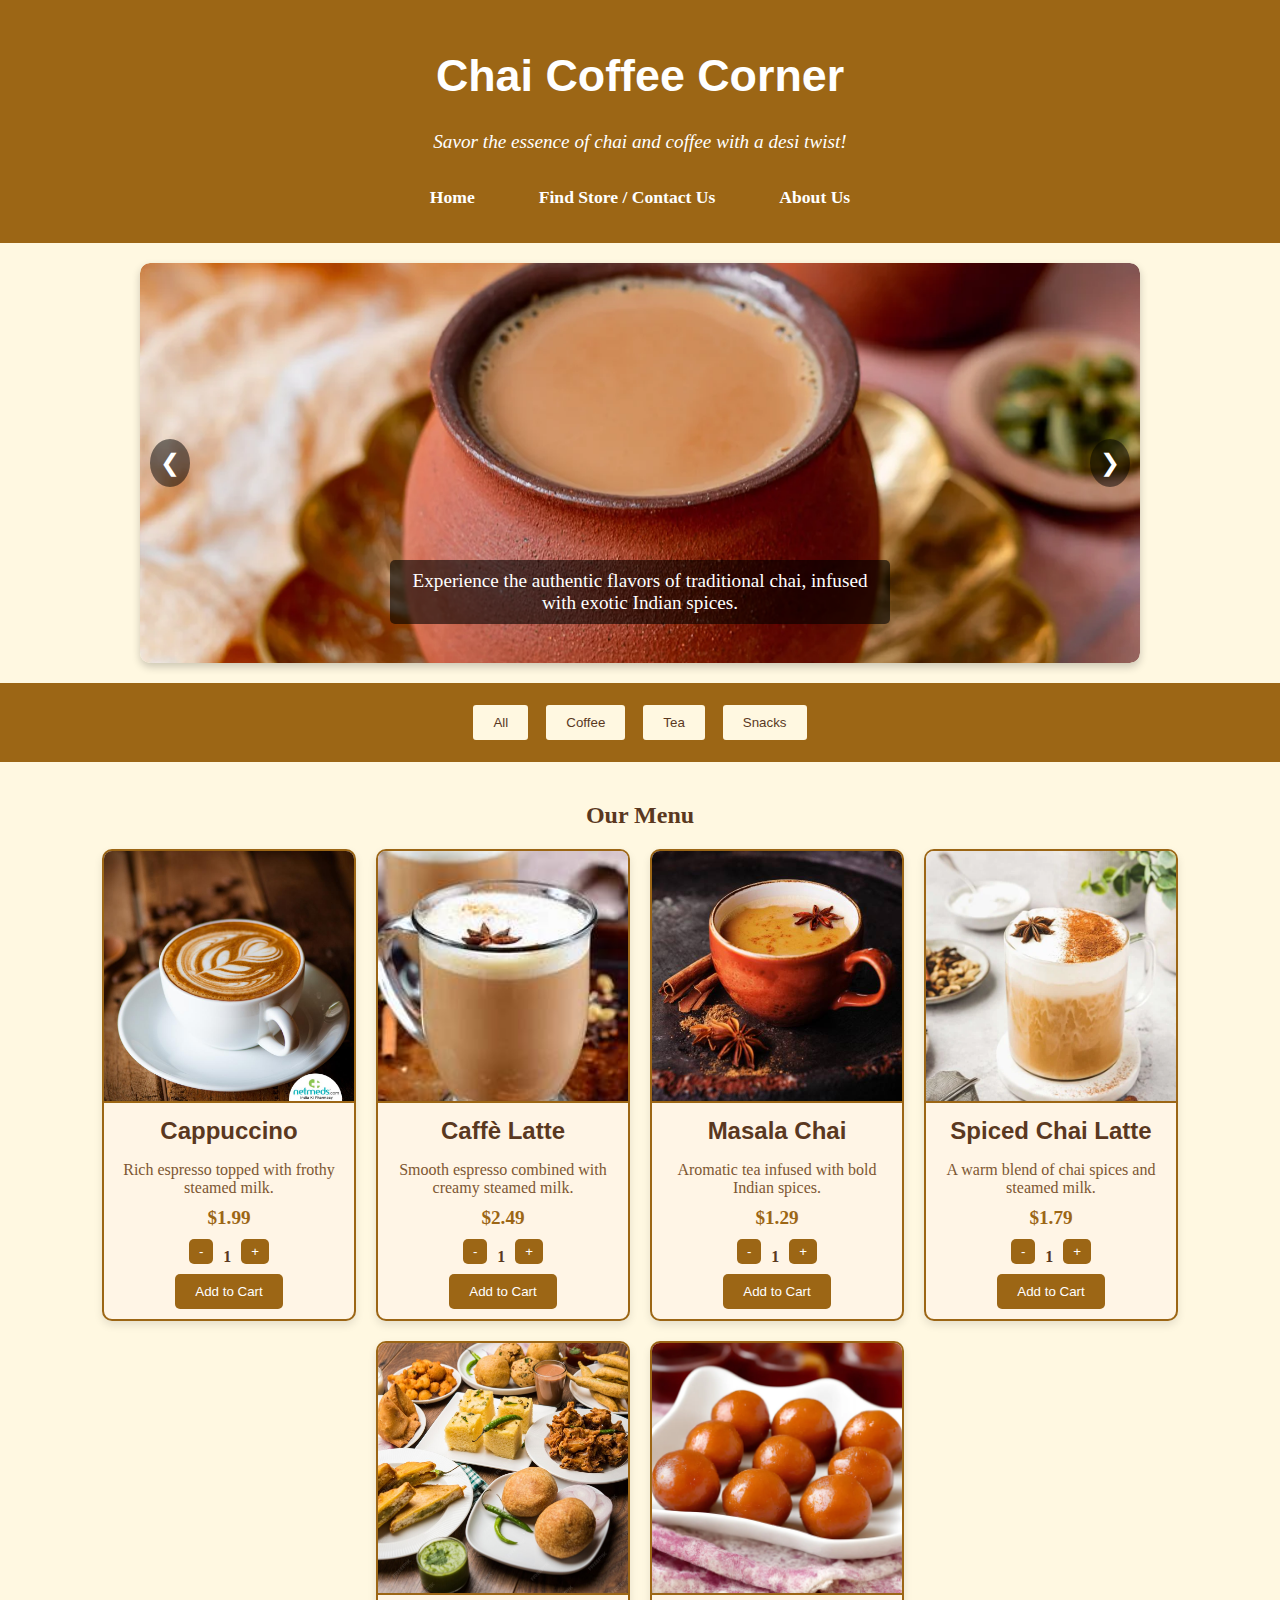
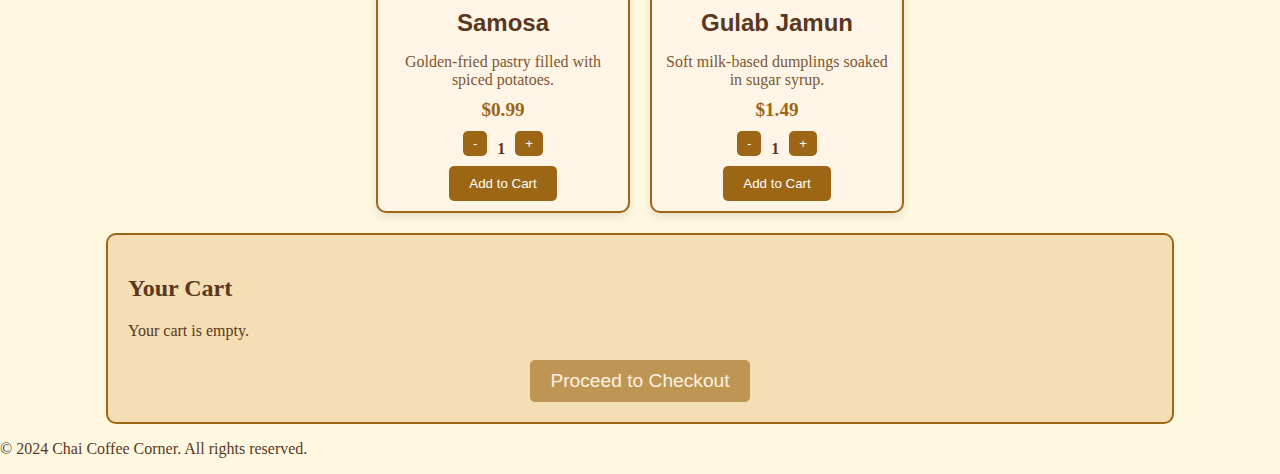
<file: index.html>
<!DOCTYPE html>
<html lang="en">
<head>
    <meta charset="UTF-8">
    <meta name="viewport" content="width=device-width, initial-scale=1.0">
    <title>Chai Coffee Corner</title>
    <link rel="stylesheet" href="styles.css">
</head>
<body>
    <header>
        <h1>Chai Coffee Corner</h1>
        <p>Savor the essence of chai and coffee with a desi twist!</p>
        <nav>
            <a href="index.html">Home</a>
            <a href="find_store.html">Find Store / Contact Us</a>
            <a href="about.html">About Us</a>
        </nav>
    </header>
    

    <section id="slideshow">
        <div class="slide">
            <img src="images/slide1.jpg" alt="Authentic Chai">
            <p>Experience the authentic flavors of traditional chai, infused with exotic Indian spices.</p>
        </div>
        <div class="slide">
            <img src="images/slide2.jpg" alt="Classic Coffee">
            <p>Sip on our freshly brewed coffee, made with premium beans sourced globally.</p>
        </div>
        <div class="slide">
            <img src="images/slide3.jpg" alt="Delicious Snacks">
            <p>Pair your favorite beverage with our delicious snacks for a perfect treat.</p>
        </div>
        <button id="prev" onclick="changeSlide(-1)">&#10094;</button>
        <button id="next" onclick="changeSlide(1)">&#10095;</button>
    </section>

    <nav>
        <button class="menu-tab" data-category="all">All</button>
        <button class="menu-tab" data-category="coffee">Coffee</button>
        <button class="menu-tab" data-category="tea">Tea</button>
        <button class="menu-tab" data-category="snacks">Snacks</button>
    </nav>

    <main>
        <section id="menu-section">
            <h2>Our Menu</h2>
            <div id="menu-container"></div>
        </section>

        <section id="cart-section">
            <h2>Your Cart</h2>
            <div id="cart-container">
                <p>Your cart is empty.</p>
            </div>
            <!-- Proceed to Checkout Button -->
            <div id="checkout-section">
                <button id="checkout-btn" disabled>Proceed to Checkout</button>
            </div>
        </section>
    </main>

    <footer>
        <p>&copy; 2024 Chai Coffee Corner. All rights reserved.</p>
    </footer>

    <script src="script.js"></script>
</body>
</html>
</file>
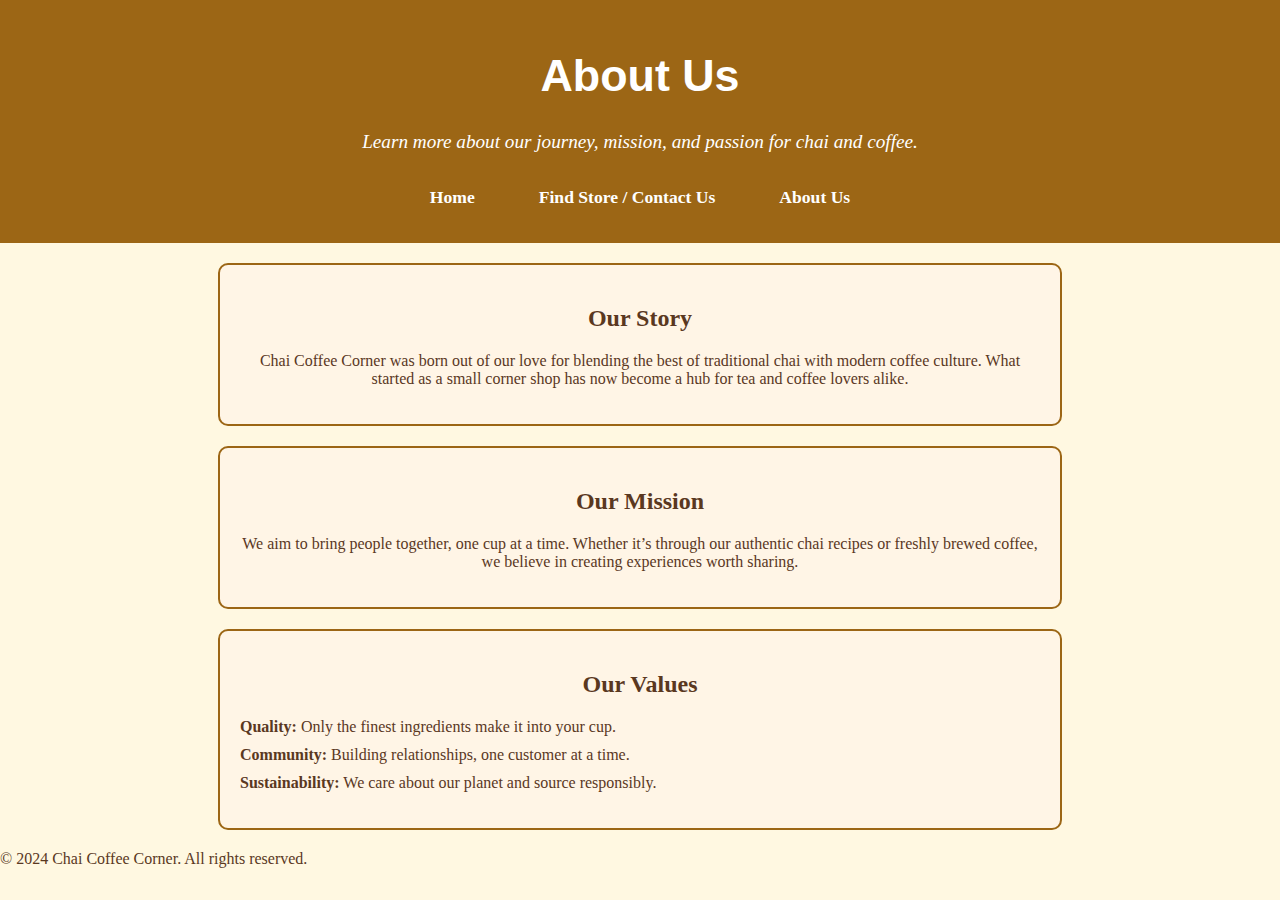
<file: About.html>
<!DOCTYPE html>
<html lang="en">
<head>
    <meta charset="UTF-8">
    <meta name="viewport" content="width=device-width, initial-scale=1.0">
    <title>About Us</title>
    <link rel="stylesheet" href="styles.css">
</head>
<body>
    <header>
        <h1>About Us</h1>
        <p>Learn more about our journey, mission, and passion for chai and coffee.</p>

        <nav>
            <a href="index.html">Home</a>
            <a href="find_store.html">Find Store / Contact Us</a>
            <a href="about.html">About Us</a>
        </nav>
    </header>

    <main>
        <section id="about">
            <h2>Our Story</h2>
            <p>Chai Coffee Corner was born out of our love for blending the best of traditional chai with modern coffee culture. 
            What started as a small corner shop has now become a hub for tea and coffee lovers alike.</p>
        </section>

        <section id="mission">
            <h2>Our Mission</h2>
            <p>We aim to bring people together, one cup at a time. Whether it’s through our authentic chai recipes or freshly brewed coffee, 
            we believe in creating experiences worth sharing.</p>
        </section>

        <section id="values">
            <h2>Our Values</h2>
            <ul>
                <li><strong>Quality:</strong> Only the finest ingredients make it into your cup.</li>
                <li><strong>Community:</strong> Building relationships, one customer at a time.</li>
                <li><strong>Sustainability:</strong> We care about our planet and source responsibly.</li>
            </ul>
        </section>
    </main>

    <footer>
        <p>&copy; 2024 Chai Coffee Corner. All rights reserved.</p>
    </footer>
</body>
</html>
</file>
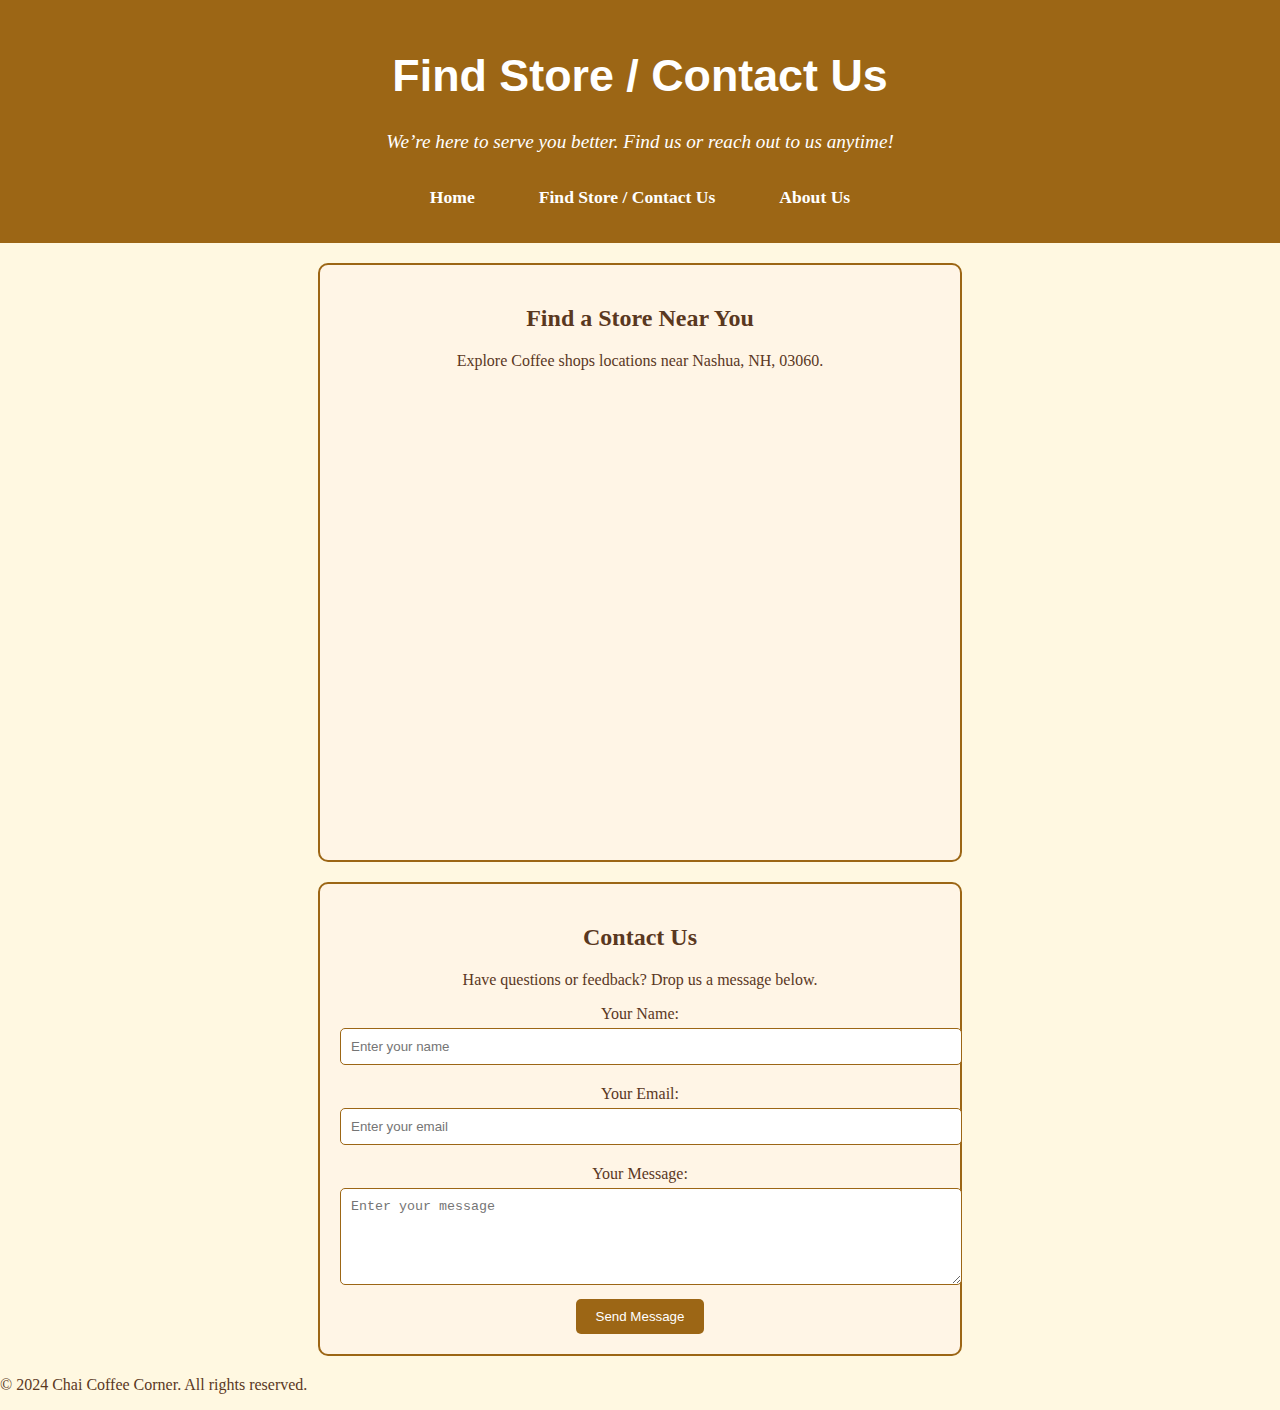
<file: find_store.html>
<!DOCTYPE html>
<html lang="en">
<head>
    <meta charset="UTF-8">
    <meta name="viewport" content="width=device-width, initial-scale=1.0">
    <title>Find Store / Contact Us</title>
    <link rel="stylesheet" href="styles.css">
</head>
<body>
    <header>
        <h1>Find Store / Contact Us</h1>
        <p>We’re here to serve you better. Find us or reach out to us anytime!</p>

            <nav>
                <a href="index.html">Home</a>
                <a href="find_store.html">Find Store / Contact Us</a>
                <a href="about.html">About Us</a>
            </nav>

    </header>

    <main>
        <!-- Find Store Section -->
        <section id="find-store">
            <h2>Find a Store Near You</h2>
            <p>Explore Coffee shops locations near Nashua, NH, 03060.</p>
            <!-- Embedded Google Map -->
            <div id="map-container">
                <iframe 
                    src="https://www.google.com/maps/embed?pb=!1m18!1m12!1m3!1d2937.9484917161663!2d-71.46756668453164!3d42.76463547916208!2m3!1f0!2f0!3f0!3m2!1i1024!2i768!4f13.1!3m3!1m2!1s0x89e3bb0ac220eea3%3A0xc3d6fc4f1d95d58f!2sStarbucks!5e0!3m2!1sen!2sus!4v1692368472786!5m2!1sen!2sus" 
                    width="100%" 
                    height="450" 
                    style="border:0;" 
                    allowfullscreen="" 
                    loading="lazy" 
                    referrerpolicy="no-referrer-when-downgrade">
                </iframe>
            </div>
        </section>

        <!-- Contact Us Section -->
        <section id="contact-us">
            <h2>Contact Us</h2>
            <p>Have questions or feedback? Drop us a message below.</p>
            <form id="contact-form">
                <label for="name">Your Name:</label>
                <input type="text" id="name" name="name" placeholder="Enter your name" required>
                
                <label for="email">Your Email:</label>
                <input type="email" id="email" name="email" placeholder="Enter your email" required>
                
                <label for="message">Your Message:</label>
                <textarea id="message" name="message" placeholder="Enter your message" rows="5" required></textarea>
                
                <button type="submit">Send Message</button>
            </form>
        </section>
    </main>

    <footer>
        <p>&copy; 2024 Chai Coffee Corner. All rights reserved.</p>
    </footer>
</body>
</html>
</file>
<file: styles.css>
/* General Styles */
body {
    font-family: 'Georgia', serif;
    margin: 0;
    padding: 0;
    background-color: #fff8e1; /* Warm chai-inspired background */
    color: #5a381f; /* Deep chai-brown color for text */
}

/* Header Styles */

header nav {
    margin-top: 10px;
}

header nav a {
    margin: 0 15px;
    text-decoration: none;
    color: #fff;
    font-weight: bold;
    font-size: 1.1rem;
}

header nav a:hover {
    color: #f5deb3;
}

header {
    background-color: #9c6615; /* Rich coffee-inspired brown */
    color: white;
    padding: 20px 0;
    text-align: center;
}

header h1 {
    font-size: 2.8rem;
    font-family: 'Cursive', sans-serif;
}

header p {
    font-size: 1.2rem;
    font-style: italic;
}

/* Navigation Tabs */
nav {
    background-color: #9c6615; /* Rich coffee brown */
    padding: 15px 0;
    text-align: center;
}

nav a {
    color: #fff; /* White text */
    text-decoration: none;
    font-weight: bold;
    margin: 0 20px;
    font-size: 1.2rem;
    padding: 10px 15px;
    border-radius: 5px; /* Slightly rounded corners */
    transition: background-color 0.3s ease, color 0.3s ease;
}

nav a:hover {
    background-color: #f5deb3; /* Light wheat color for hover effect */
    color: #9c6615; /* Rich brown text for contrast */
}

.menu-tab {
    background-color: #fff8e1;
    color: #5a381f;
    border: 2px solid #9c6615;
    padding: 10px 20px;
    margin: 5px;
    border-radius: 5px;
    cursor: pointer;
    transition: all 0.3s ease;
}

.menu-tab:hover {
    background-color: #9c6615;
    color: white;
    transform: scale(1.1);
}

/* Menu Section */
#menu-section {
    padding: 20px;
    text-align: center;
}

#menu-container {
    display: flex;
    flex-wrap: wrap;
    gap: 20px;
    justify-content: center;
}

.menu-item {
    background-color: #fff5e6; /* Light cream */
    border: 2px solid #9c6615;
    border-radius: 10px;
    width: 250px;
    box-shadow: 0 4px 8px rgba(0, 0, 0, 0.1);
    text-align: center;
    overflow: hidden;
    transition: transform 0.3s ease, box-shadow 0.3s ease;
}

.menu-item:hover {
    transform: scale(1.05);
    box-shadow: 0 8px 16px rgba(0, 0, 0, 0.2);
}

.menu-item img {
    width: 250px;
    height: 250px;
    object-fit: cover;
    object-position: center;
    border-bottom: 2px solid #9c6615;
}

.menu-item h3 {
    font-size: 1.5rem;
    margin: 10px 0;
    font-family: 'Cursive', sans-serif;
    color: #5a381f;
}

.menu-item p {
    font-size: 1rem;
    color: #7d5732;
    padding: 0 10px;
    margin-bottom: 10px;
}

.menu-item .price {
    font-size: 1.2rem;
    font-weight: bold;
    color: #9c6615;
    margin-top: 5px;
}

.menu-item button {
    background-color: #9c6615;
    color: white;
    border: none;
    padding: 10px 20px;
    cursor: pointer;
    margin-bottom: 10px;
    border-radius: 5px;
    transition: background-color 0.3s ease;
}

.menu-item button:hover {
    background-color: #5a381f;
}

/* Cart Section */
#cart-section {
    margin-top: 20px;
    padding: 20px;
    background-color: #f5deb3;
    border: 2px solid #9c6615;
    border-radius: 10px;
    width: 80%;
    margin: 0 auto;
}

#cart-container {
    margin-top: 10px;
    color: #5a381f;
}

.cart-item {
    display: flex;
    justify-content: space-between;
    align-items: center;
    margin: 10px 0;
}

.cart-item p {
    margin: 0;
}

.cart-item .remove-item-btn {
    background-color: #9c6615;
    color: white;
    border: none;
    padding: 5px 10px;
    cursor: pointer;
    border-radius: 5px;
}

.cart-item .remove-item-btn:hover {
    background-color: #5a381f;
}

.total {
    font-size: 1.2rem;
    font-weight: bold;
    margin-top: 10px;
    color: #9c6615;
}


.quantity-controls {
    display: flex;
    align-items: center;
    gap: 10px;
}

.quantity-controls button {
    background-color: #9c6615;
    color: white;
    border: none;
    padding: 5px 10px;
    border-radius: 5px;
    cursor: pointer;
}

.quantity-controls button:hover {
    background-color: #5a381f;
}

.quantity-controls span {
    font-size: 1rem;
    font-weight: bold;
    color: #5a381f;
}


.quantity-controls {
    display: flex;
    align-items: center;
    gap: 10px;
    justify-content: center;
    margin-top: 10px;
}

.quantity-controls button {
    background-color: #9c6615;
    color: white;
    border: none;
    padding: 5px 10px;
    border-radius: 5px;
    cursor: pointer;
}

.quantity-controls button:hover {
    background-color: #5a381f;
}

.quantity-controls span {
    font-size: 1rem;
    font-weight: bold;
    color: #5a381f;
}
/* Slideshow Section */
#slideshow {
    position: relative;
    width: 100%;
    max-width: 1000px; /* Increase max width */
    height: 400px; /* Reduce height */
    margin: 20px auto;
    overflow: hidden;
    border-radius: 10px;
    box-shadow: 0 4px 8px rgba(0, 0, 0, 0.2);
}

#slideshow .slide {
    display: none;
    text-align: center;
    color: #5a381f;
    position: absolute;
    width: 100%; /* Ensures slides take up the full container width */
    height: 100%; /* Ensures consistent height */
    top: 0;
    left: 0;
}

#slideshow .slide img {
    width: 100%; /* Ensures image fits the container width */
    height: 100%; /* Ensures image fits the container height */
    object-fit: cover; /* Ensures the image scales proportionally to fit */
    border-radius: 10px;
}

#slideshow .slide p {
    position: absolute;
    bottom: 20px;
    left: 50%;
    transform: translateX(-50%);
    font-size: 1.2rem;
    background-color: rgba(0, 0, 0, 0.6); /* Semi-transparent background for better readability */
    color: white;
    padding: 10px 20px;
    border-radius: 5px;
}

/* Navigation Buttons */
#prev, #next {
    position: absolute;
    top: 50%;
    transform: translateY(-50%);
    background-color: rgba(0, 0, 0, 0.5);
    color: white;
    border: none;
    padding: 10px;
    cursor: pointer;
    border-radius: 50%;
    font-size: 1.5rem;
}

#prev:hover, #next:hover {
    background-color: rgba(0, 0, 0, 0.7);
}

#prev {
    left: 10px;
}

#next {
    right: 10px;
}


/* Find Store Section */
#find-store {
    text-align: center;
    margin: 20px auto;
    padding: 20px;
    max-width: 600px;
    border: 2px solid #9c6615;
    border-radius: 10px;
    background-color: #fff5e6;
}

#find-store input {
    width: 80%;
    padding: 10px;
    margin: 10px 0;
    border: 1px solid #9c6615;
    border-radius: 5px;
}

#find-store button {
    background-color: #9c6615;
    color: white;
    border: none;
    padding: 10px 20px;
    border-radius: 5px;
    cursor: pointer;
}

#find-store button:hover {
    background-color: #5a381f;
}

/* Contact Us Section */
#contact-us {
    text-align: center;
    margin: 20px auto;
    padding: 20px;
    max-width: 600px;
    border: 2px solid #9c6615;
    border-radius: 10px;
    background-color: #fff5e6;
}

#contact-form label {
    display: block;
    margin: 10px 0 5px;
}

#contact-form input, #contact-form textarea {
    width: 100%;
    padding: 10px;
    margin-bottom: 10px;
    border: 1px solid #9c6615;
    border-radius: 5px;
}

#contact-form button {
    background-color: #9c6615;
    color: white;
    border: none;
    padding: 10px 20px;
    border-radius: 5px;
    cursor: pointer;
}

#contact-form button:hover {
    background-color: #5a381f;
}


/* About Us Page */
#about, #mission, #values {
    margin: 20px auto;
    padding: 20px;
    max-width: 800px;
    background-color: #fff5e6;
    border: 2px solid #9c6615;
    border-radius: 10px;
    text-align: center;
}

#values ul {
    list-style-type: none;
    padding: 0;
}

#values li {
    text-align: left;
    margin: 10px 0;
}


/* Checkout Button */
#checkout-section {
    text-align: center;
    margin-top: 20px;
}

#checkout-btn {
    background-color: #9c6615;
    color: white;
    border: none;
    padding: 10px 20px;
    font-size: 1.2rem;
    border-radius: 5px;
    cursor: not-allowed;
    opacity: 0.6;
    transition: background-color 0.3s ease, opacity 0.3s ease;
}

#checkout-btn.enabled {
    cursor: pointer;
    opacity: 1;
    background-color: #5a381f;
}

#checkout-btn:hover.enabled {
    background-color: #7d5732;
}
</file>
